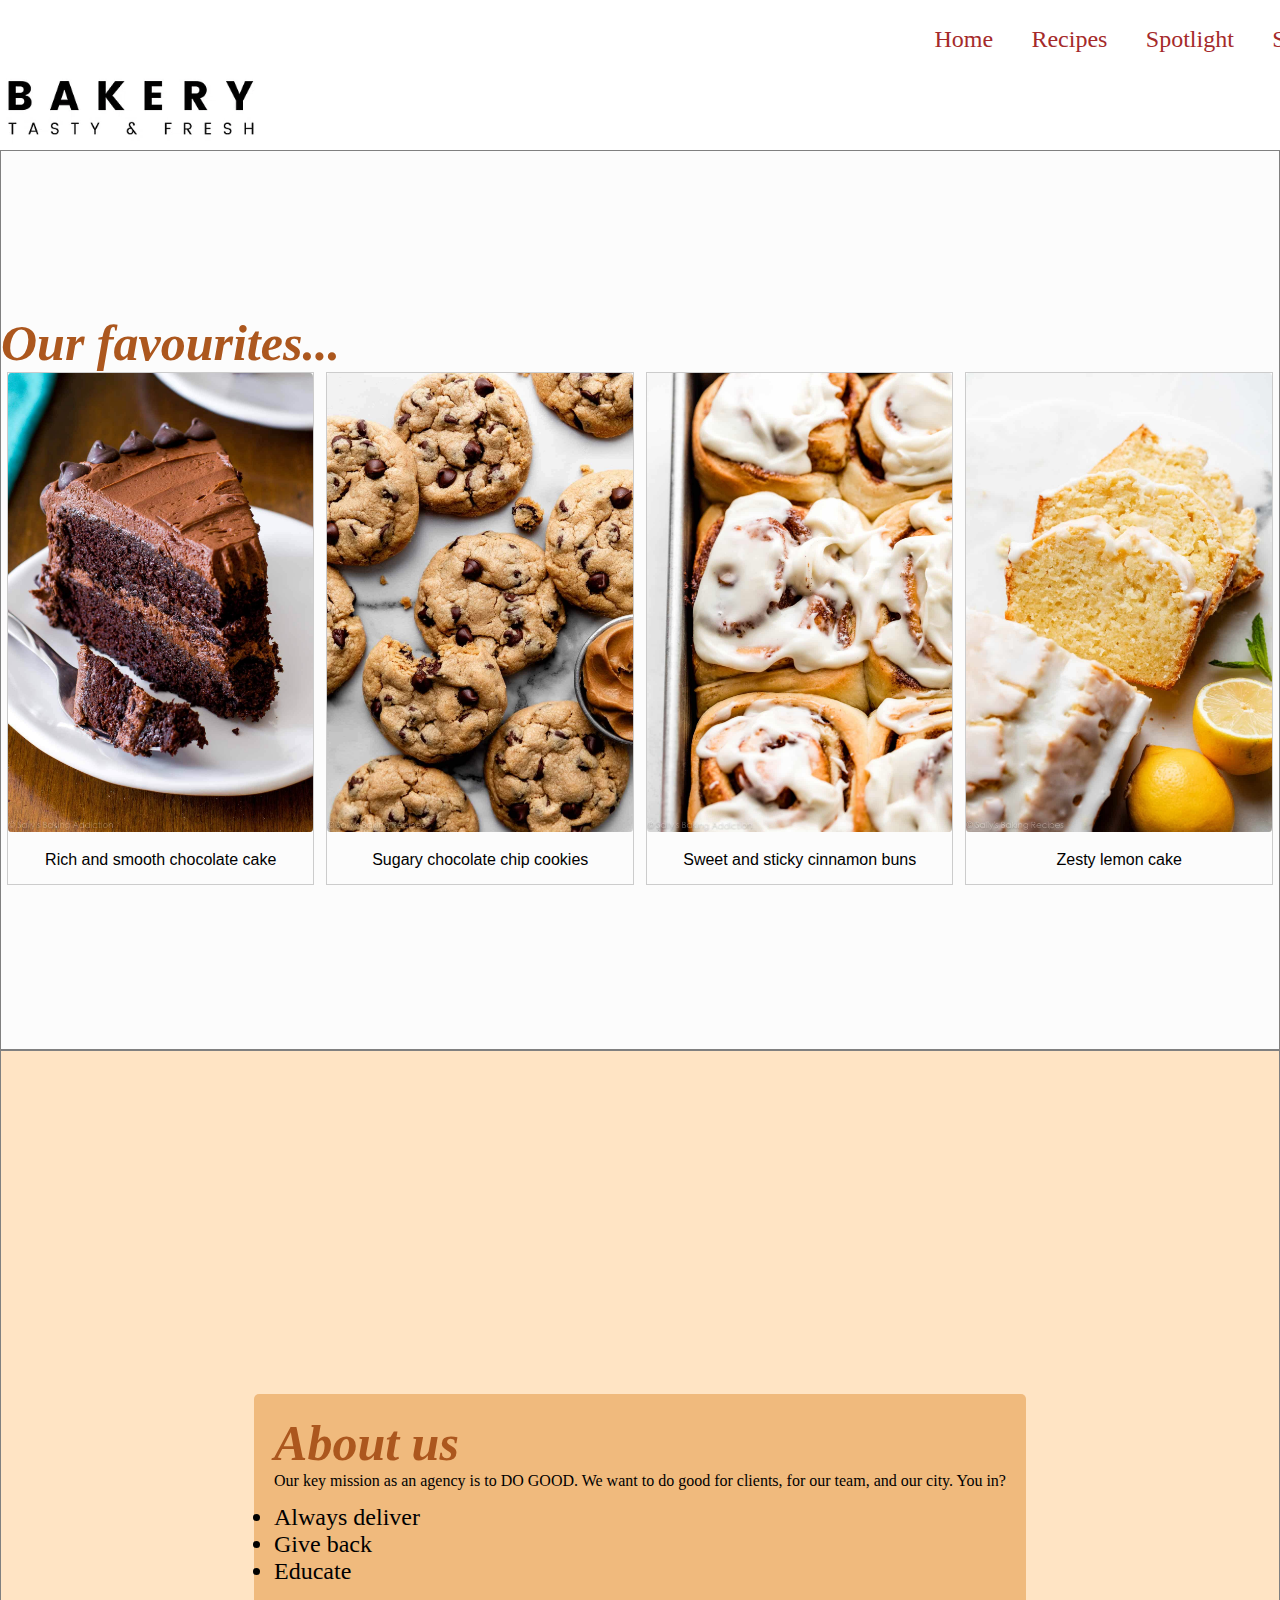
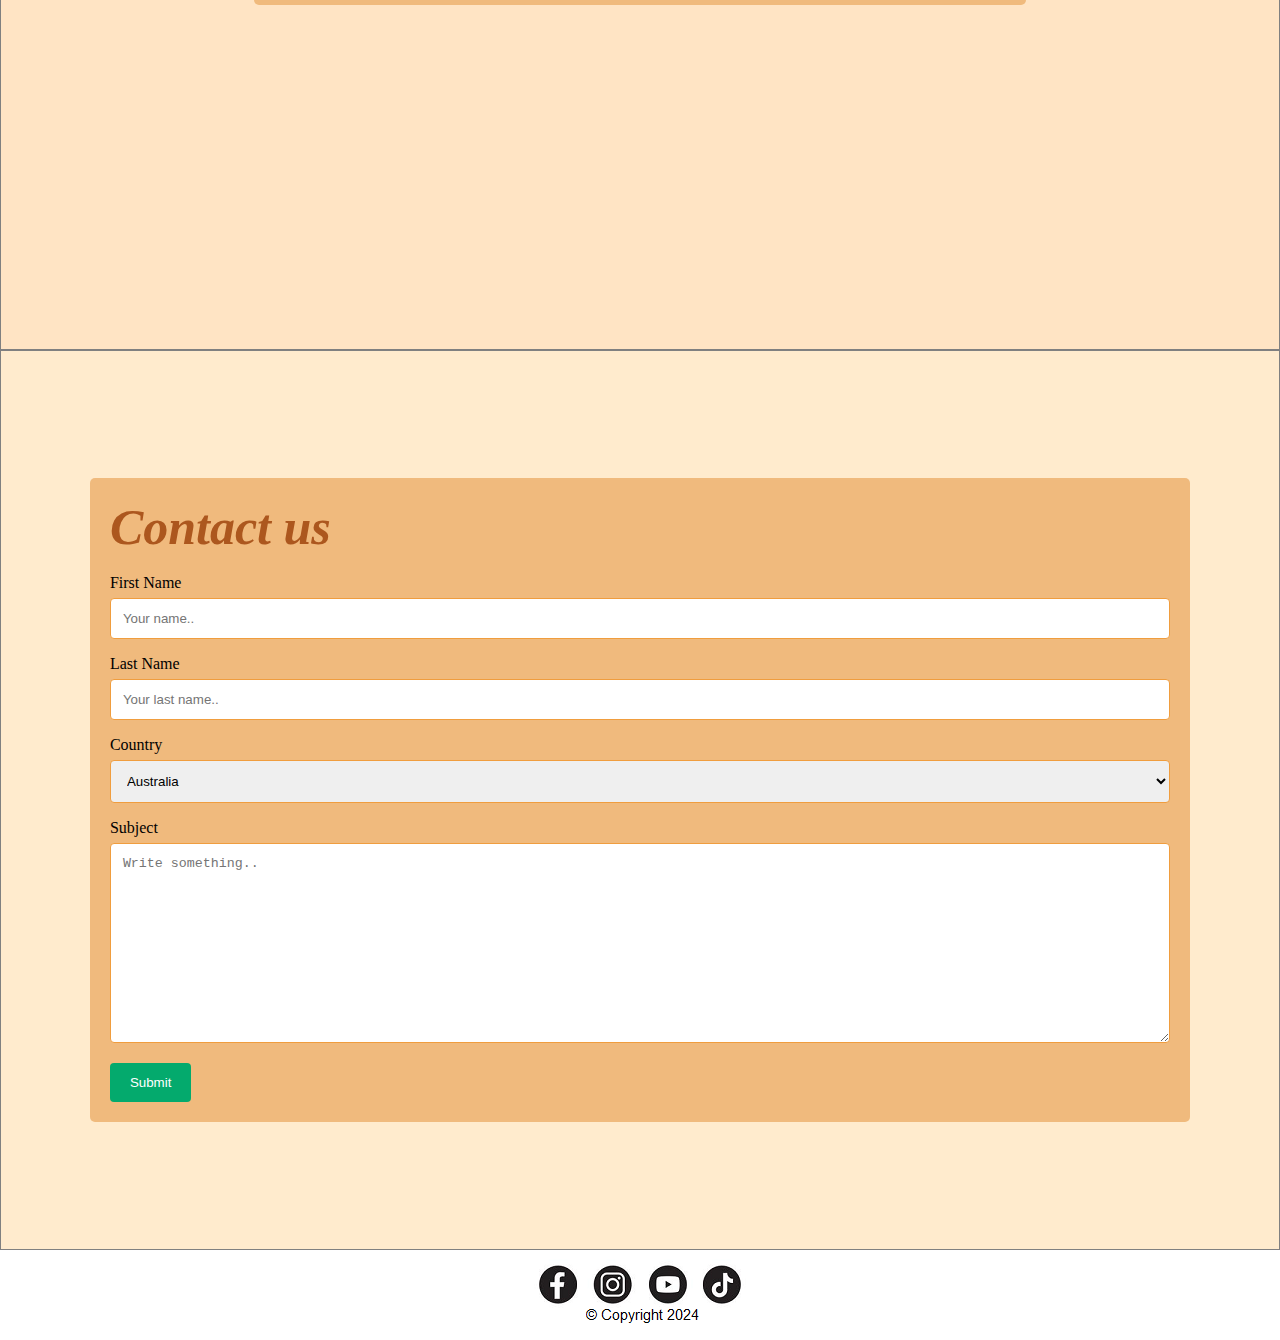
<file: Final project/homepage.html>
<!DOCTYPE html>
<html lang="en">
<head>
<meta charset="UTF-8">
<meta name="viewport" content="width=device-width, initial-scale=1.0">
<title>Welcome to baking 101</title>
<link rel="stylesheet" href="mycss.css">
</head>
<body>
    <header>
        <nav>
            <ul>
            <li><a href="homepage.html">Home</a></li>
            <li><a href="#recipes">Recipes</a></li>
            <li><a href="index.html">Spotlight</a></li>
            <li><a href="#subscribe">Subscribe</a></li>
            </ul>
            </nav>

    </header>
    <main>
<div class="container2">
    <img src="images/logo.png" alt="company logo">
</div>
        <section id="intro">
            <div class="Container">
                <h1>Our favourites...</h1>
                <div class="responsive">
                    <div class="gallery">
                      <a target="_blank" href="images/chocolatecake.jpg">
                        <img src="images/chocolatecake.jpg" alt="Chocolate cake">
                      </a>
                      <div class="desc">Rich and smooth chocolate cake</div>
                    </div>
                  </div>
                  
                  <div class="responsive">
                    <div class="gallery">
                      <a target="_blank" href="images/cookies.jpg">
                        <img src="images/cookies.jpg" alt="cookies">
                      </a>
                      <div class="desc">Sugary chocolate chip cookies</div>
                    </div>
                  </div>
                  
                  <div class="responsive">
                    <div class="gallery">
                      <a target="_blank" href="images/cinnamonbuns.jpg">
                        <img src="images/cinnamonbuns.jpg" alt="cinnamonbuns">
                      </a>
                      <div class="desc">Sweet and sticky cinnamon buns</div>
                    </div>
                  </div>
                  
                  <div class="responsive">
                    <div class="gallery">
                      <a target="_blank" href="images/lemoncake.jpg">
                        <img src="images/lemoncake.jpg" alt="Lemoncake">
                      </a>
                      <div class="desc">Zesty lemon cake</div>
                    </div>
                  </div>
                  
                  <div class="clearfix"></div>
 </div>
        </section>
        
        <section id="about">
            <div class="container">
                <h1>About us</h1>
                <p>Our key mission as an agency is to DO GOOD. 
We want to do good for clients, for our team, and our city. You in?</p>
                <ul>
                <li>Always deliver</li>
                <li>Give back</li>
                <li>Educate</li>
                </ul>
                </div>
        </section>
        
        <section id="contact">
                <div class="container">
                    <h1>Contact us</h1><br>
                    <form action="action_page.php">
                  
                      <label for="fname">First Name</label>
                      <input type="text" id="fname" name="firstname" placeholder="Your name..">
                  
                      <label for="lname">Last Name</label>
                      <input type="text" id="lname" name="lastname" placeholder="Your last name..">
                  
                      <label for="country">Country</label>
                      <select id="country" name="country">
                        <option value="australia">Australia</option>
                        <option value="canada">Canada</option>
                        <option value="usa">USA</option>
                        <option value="usa">Sweden</option>
                        <option value="usa">Japan</option>
                        <option value="usa">Spain</option>
                        <option value="usa">Greece</option>
                        <option value="usa">France</option>
                        <option value="usa">India</option>
                        <option value="usa">China</option>
                      </select>
                  
                      <label for="subject">Subject</label>
                      <textarea id="subject" name="subject" placeholder="Write something.." style="height:200px"></textarea>
                  
                      <input type="submit" value="Submit">
                  
                    </form>
                  </div>
        </section>
        
        </main>



        <footer>
        
            <p><img src="images/icons.png" alt="social media icons"> </p>
             
            
        </footer>
        </body>
        </html
</file>
<file: Final project/mycss.css>
*{
    padding: 0;
    margin: 0;
    }
    
    header{
    height: 45px;
    }
    header nav ul{
    display: flex;
    margin-left: 70%;
    list-style: none;
    }
    
    header nav ul li{
    padding-left: 10%;
    }
    
    header a{
    text-decoration: none;
    color: brown;
    
    }
    
    section{
    height: 100vh;
    border: 1px solid grey;
    display: flex;
    justify-content: center;
    align-items: center;
    }
    

    .Container img{
    height: 300px;
    border-radius: 1%;
    }

    h1 {
        font-size: 50px;
        color: rgb(172, 87, 30);
        font-style: italic;
    }
    h3 {
        font-size: 30px;
        color: rgb(95, 31, 15);
        font-style: italic;

 }
    .Container h2{
    margin-top: 2%;
    position: center;
    font-size: 3em;
    font-family: 'Lucida Sans', 'Lucida Sans Regular', 'Lucida Grande', 'Lucida Sans Unicode', Geneva, Verdana, sans-serif;
    }
    .Container p, ul{
    margin-top: 2%;
    font-size: 1.5rem;
    }
    
    footer {
    line-height: 40px;
    display: flex;
    justify-content: center;
    font-size: 1rem;
    }

    #intro {
        background-color: #fcfcfc;
        }
        #about{
        background-color: bisque;
        }
        #contact{
        background-color: blanchedalmond;
        }

* {box-sizing:border-box}

div.gallery {
    border: 1px solid #ccc;
  }
  
  div.gallery:hover {
    border: 1px solid #777;
  }
  
  div.gallery img {
    width: 100%;
    height: auto;
  }
  
  div.desc {
    padding: 15px;
    text-align: center;
    font-family: Arial, Helvetica, sans-serif;
  }
  
  * {
    box-sizing: border-box;
  }
  
  .responsive {
    padding: 0 6px;
    float: left;
    width: 24.99999%;
  }
  
  @media only screen and (max-width: 700px) {
    .responsive {
      width: 49.99999%;
      margin: 6px 0;
    }
  }
  
  @media only screen and (max-width: 500px) {
    .responsive {
      width: 100%;
    }
  }
  
  .clearfix:after {
    content: "";
    display: table;
    clear: both;
  }

  /*contact form */

  /* Style inputs with type="text", select elements and textareas */
input[type=text], select, textarea {
    width: 100%; /* Full width */
    padding: 12px; /* Some padding */ 
    border: 1px solid #f09d3e; /* Gray border */
    border-radius: 4px; /* Rounded borders */
    box-sizing: border-box; /* Make sure that padding and width stays in place */
    margin-top: 6px; /* Add a top margin */
    margin-bottom: 16px; /* Bottom margin */
    resize: vertical /* Allow the user to vertically resize the textarea (not horizontally) */
  }
  
  /* Style the submit button with a specific background color etc */
  input[type=submit] {
    background-color: #04AA6D;
    color: white;
    padding: 12px 20px;
    border: none;
    border-radius: 4px;
    cursor: pointer;
  }
  
  /* When moving the mouse over the submit button, add a darker green color */
  input[type=submit]:hover {
    background-color: #e9431a;
  }
  
  /* Add a background color and some padding around the form */
  .container {
    border-radius: 5px;
    background-color: #f0ba7d;
    padding: 20px;
  }
</file>
